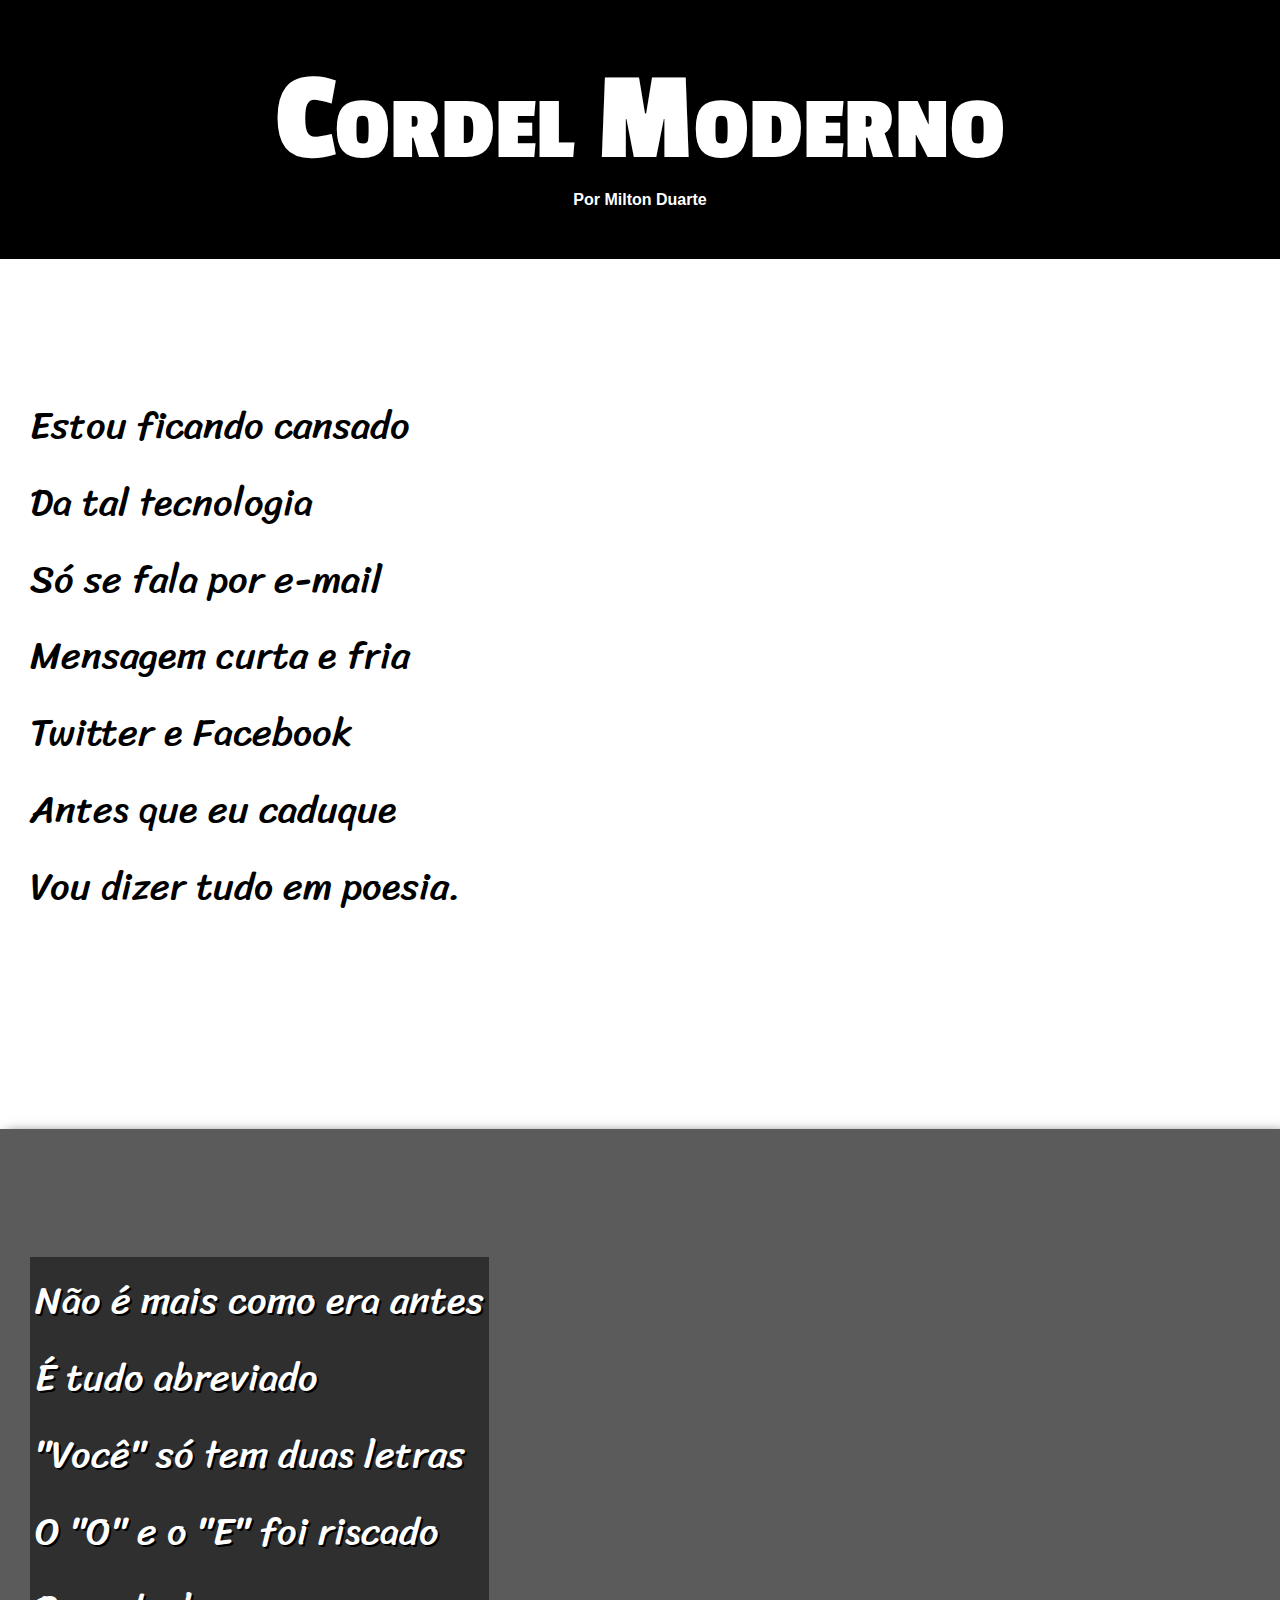
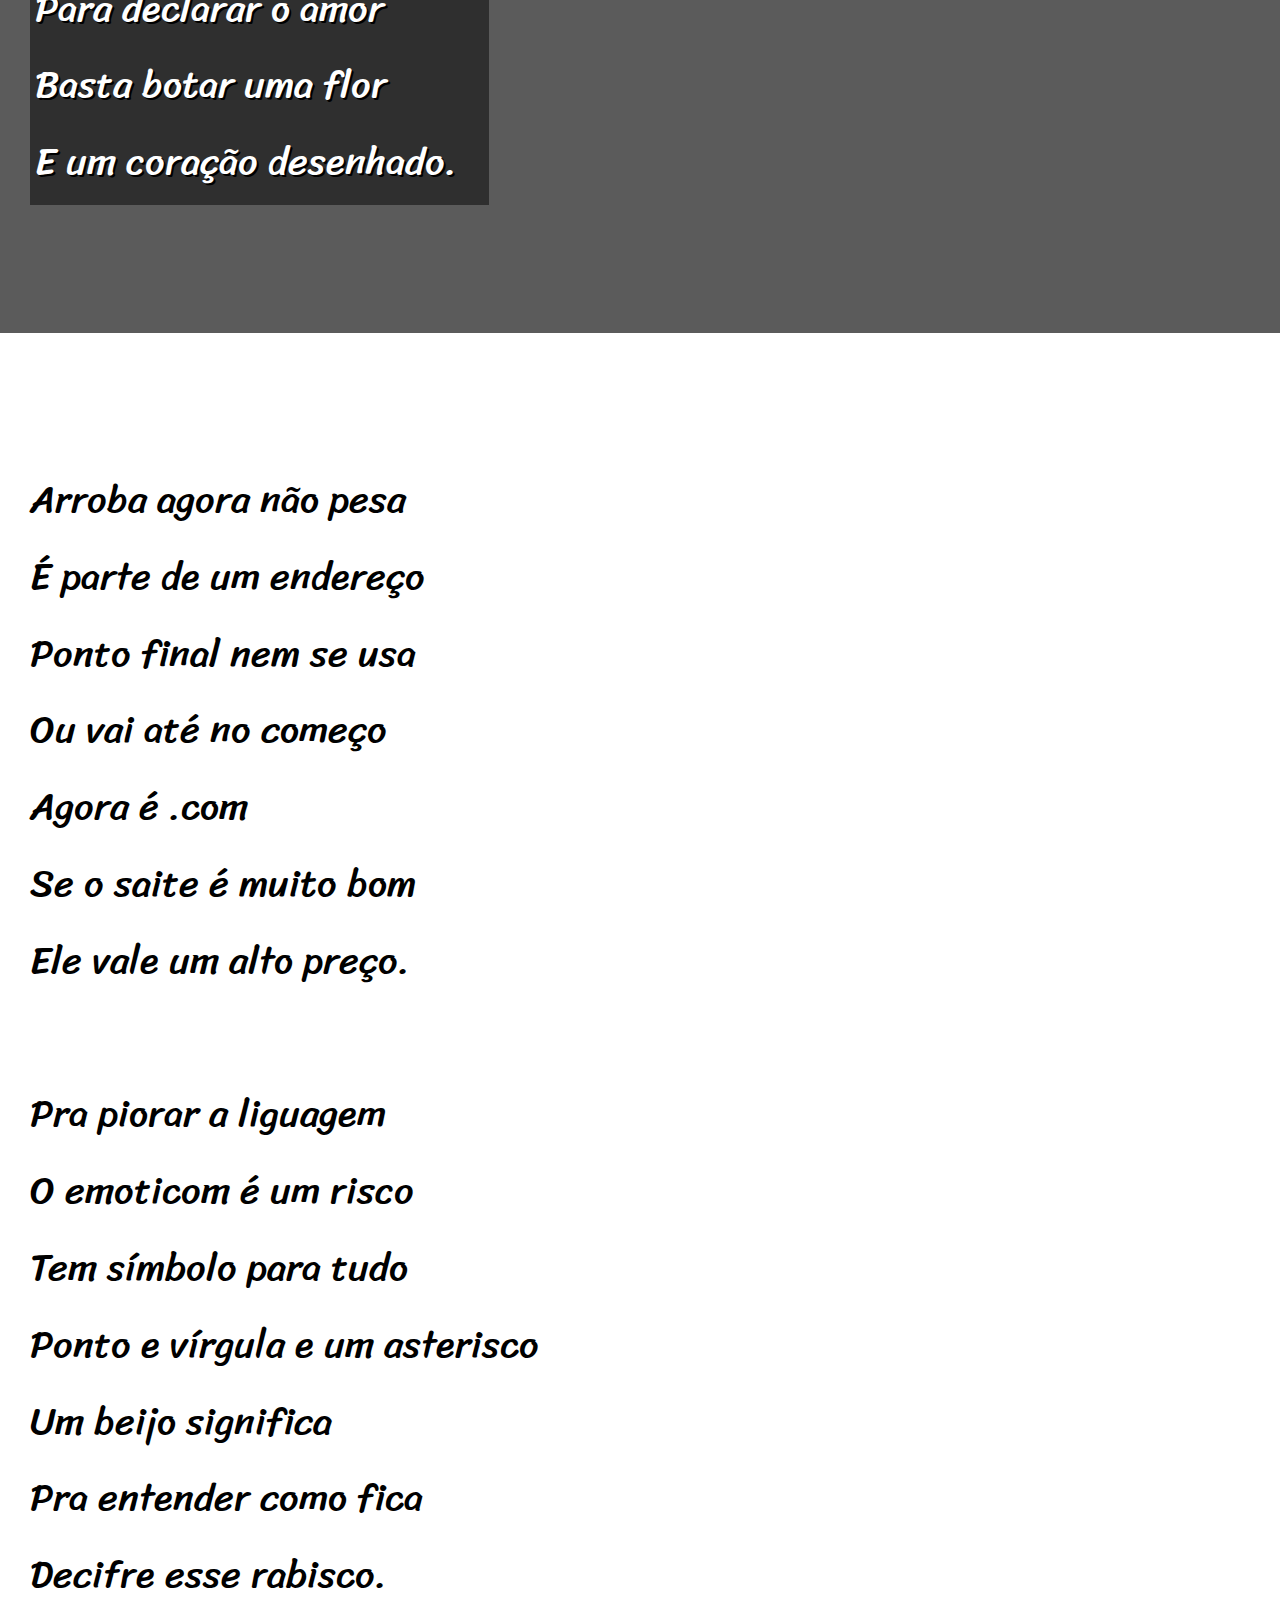
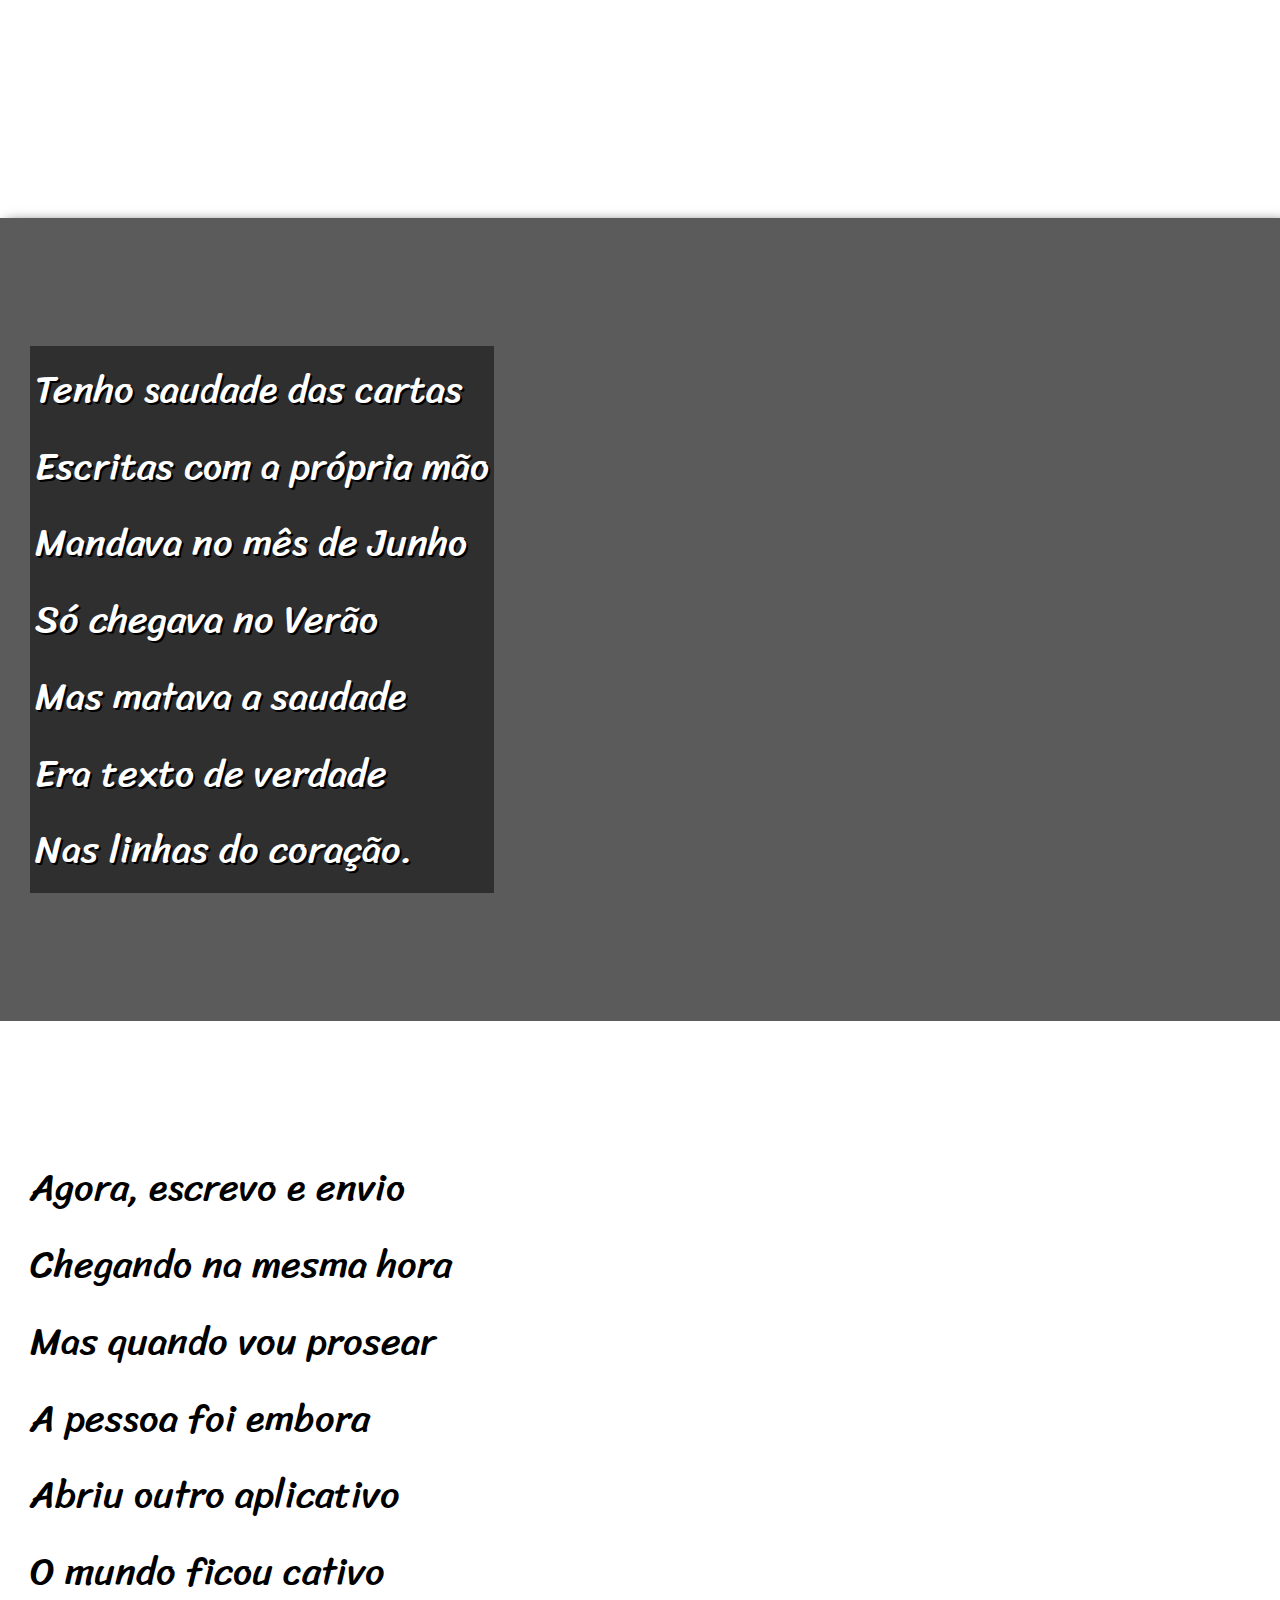
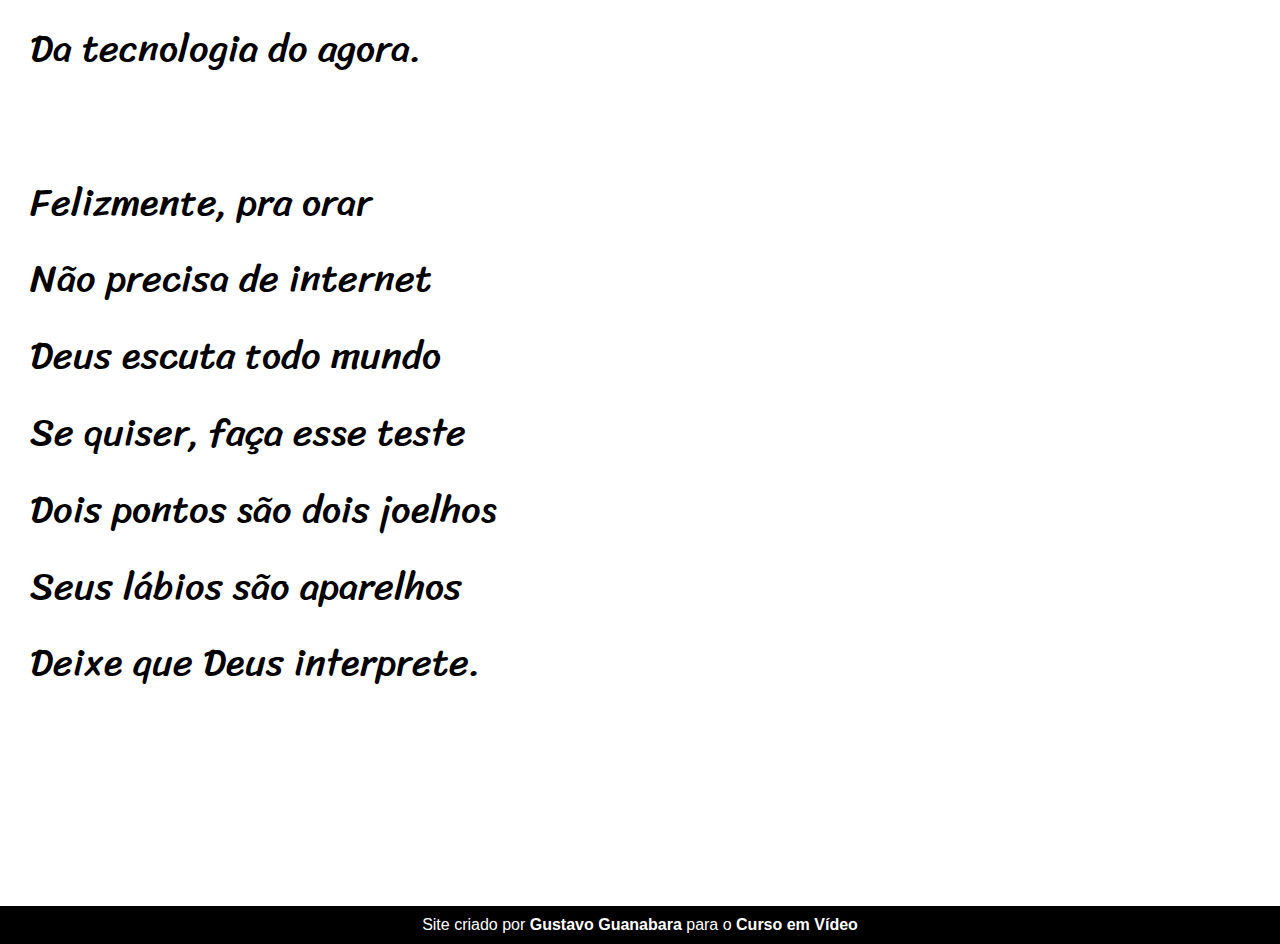
<file: modulo-3/desafios/desafio012/index.html>
<!DOCTYPE html>
<html lang="en">
<head>
    <meta charset="UTF-8">
    <meta http-equiv="X-UA-Compatible" content="IE=edge">
    <meta name="viewport" content="width=device-width, initial-scale=1.0">
    <link rel="shortcut icon" href="SL.ico" type="image/x-icon">
    <link rel="stylesheet" href="estilo/style.css">
    <title>Cordel Moderno</title>
</head>
<body>
    <header>
        <h1>Cordel Moderno</h1>
        
            <p>
                <a href="https://www.recantodasletras.com.br/poesias/3186743" target="_blank" rel="external">Por Milton Duarte</a>
            </p>
        
    </header>

        <section class="normal">
            <p>
                Estou ficando cansado <br>
                Da tal tecnologia <br>
                Só se fala por e-mail <br>
                Mensagem curta e fria <br>
                Twitter e Facebook <br>
                Antes que eu caduque <br>
                Vou dizer tudo em poesia.
            </p>
        </section>

        

        <section class="image" id="image01">
            <p>
                Não é mais como era antes <br>
                É tudo abreviado <br>
                "Você" só tem duas letras <br>
                O "O" e o "E" foi riscado <br>
                Para declarar o amor <br>
                Basta botar uma flor <br>
                E um coração desenhado.
            </p>
        </section>

   

        <section class="normal">
            <p>
                Arroba agora não pesa <br>
                É parte de um endereço <br>
                Ponto final nem se usa <br>
                Ou vai até no começo <br>
                Agora é .com <br>
                Se o saite é muito bom <br>
                Ele vale um alto preço. <br>
            </p>
                <p>
                Pra piorar a liguagem <br>
                O emoticom é um risco <br>
                Tem símbolo para tudo <br>
                Ponto e vírgula e um asterisco <br>
                Um beijo significa <br>
                Pra entender como fica <br>
                Decifre esse rabisco.
            </p>
        </section>

        

        <section class="image" id="image02">
            <p>
                Tenho saudade das cartas <br>
                Escritas com a própria mão <br>
                Mandava no mês de Junho <br>
                Só chegava no Verão <br>
                Mas matava a saudade <br>
                Era texto de verdade <br>
                Nas linhas do coração.
            </p>
        </section>

        

        <section class="normal">
            <p>
                Agora, escrevo e envio <br>
                Chegando na mesma hora <br>
                Mas quando vou prosear <br>
                A pessoa foi embora <br>
                Abriu outro aplicativo <br>
                O mundo ficou cativo <br>
                Da tecnologia do agora. <br>
            </p>
            <p>
                Felizmente, pra orar <br>
                Não precisa de internet <br>
                Deus escuta todo mundo <br>
                Se quiser, faça esse teste <br>
                Dois pontos são dois joelhos <br>
                Seus lábios são aparelhos <br>
                Deixe que Deus interprete.
            </p>
        </section>
        <footer>
            <p>Site criado por <a href="https://gustavoguanabara.github.io" target="_blank" rel="external">Gustavo Guanabara</a> para o <a href="https://www.cursoemvideo.com" target="_blank" rel="external">Curso em Vídeo</a></p>
        </footer>
    
</body>
</html>
</file>
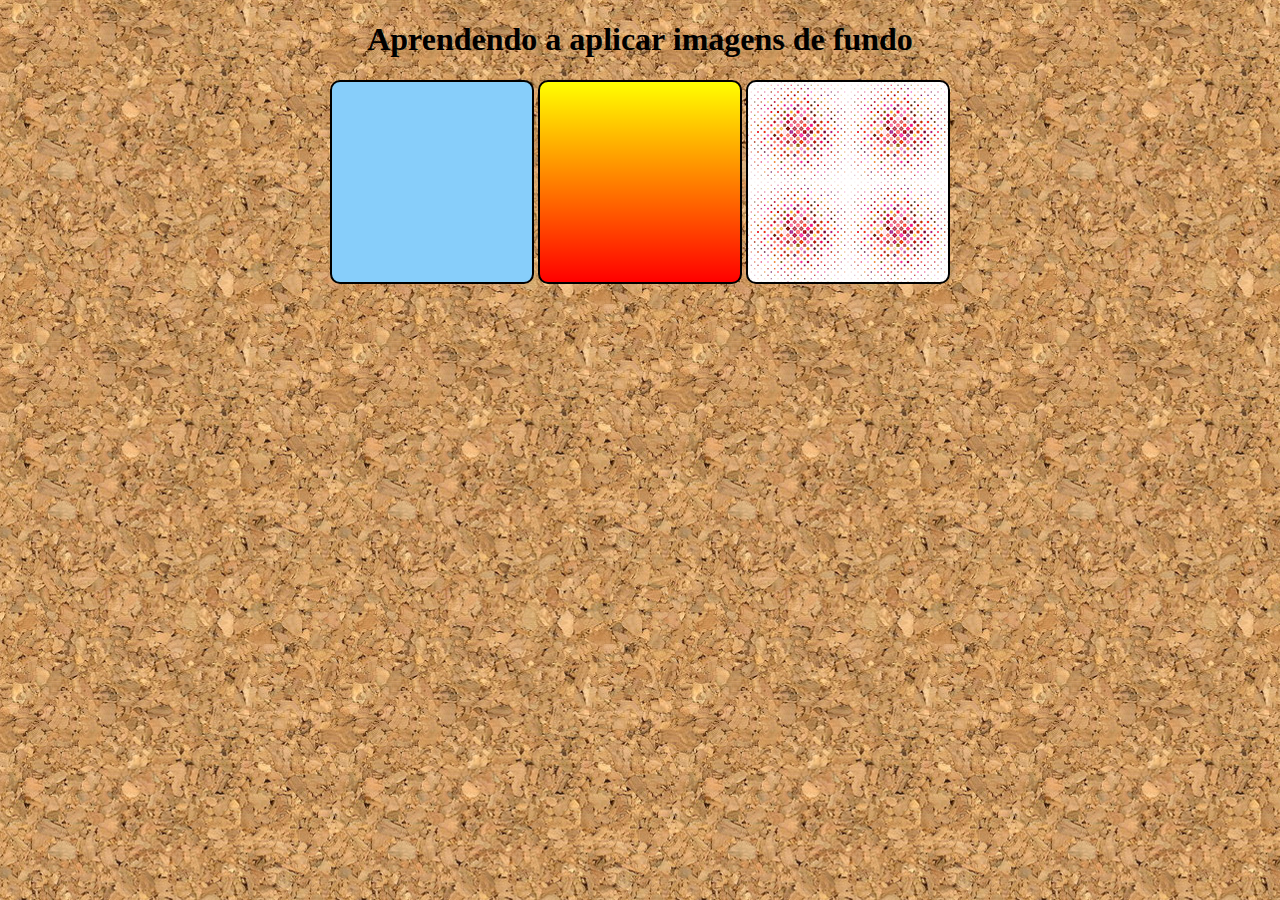
<file: modulo-3/exercicios/ex022/fundo001.html>
<!DOCTYPE html>
<html lang="pt-br">
<head>
    <meta charset="UTF-8">
    <meta http-equiv="X-UA-Compatible" content="IE=edge">
    <meta name="viewport" content="width=device-width, initial-scale=1.0">
    <link rel="shortcut icon" href="SL.ico" type="image/x-icon">
    <style>
       div{background-color: gray;width: 200px;height: 200px;display: inline-block;border-radius: 10px; border: 2px solid black;}
        body
        {background-image:url('img/wallpaper001.jpg');text-align: center;}
        #q1{background-color: lightskyblue;}
        #q2{background-image: linear-gradient(to bottom, yellow, red);}
        #q3{background-image: url("img/pattern002.png");}
        

    </style>
    
    <title>Fundo 001</title>
</head>
<body>
    <h1>Aprendendo a aplicar imagens de fundo</h1>
    <div class="quadrado" id="q1"></div>
    <div class="quadrado" id="q2"></div>
    <div class="quadrado" id="q3"></div>
    
</body>
</html>
</file>
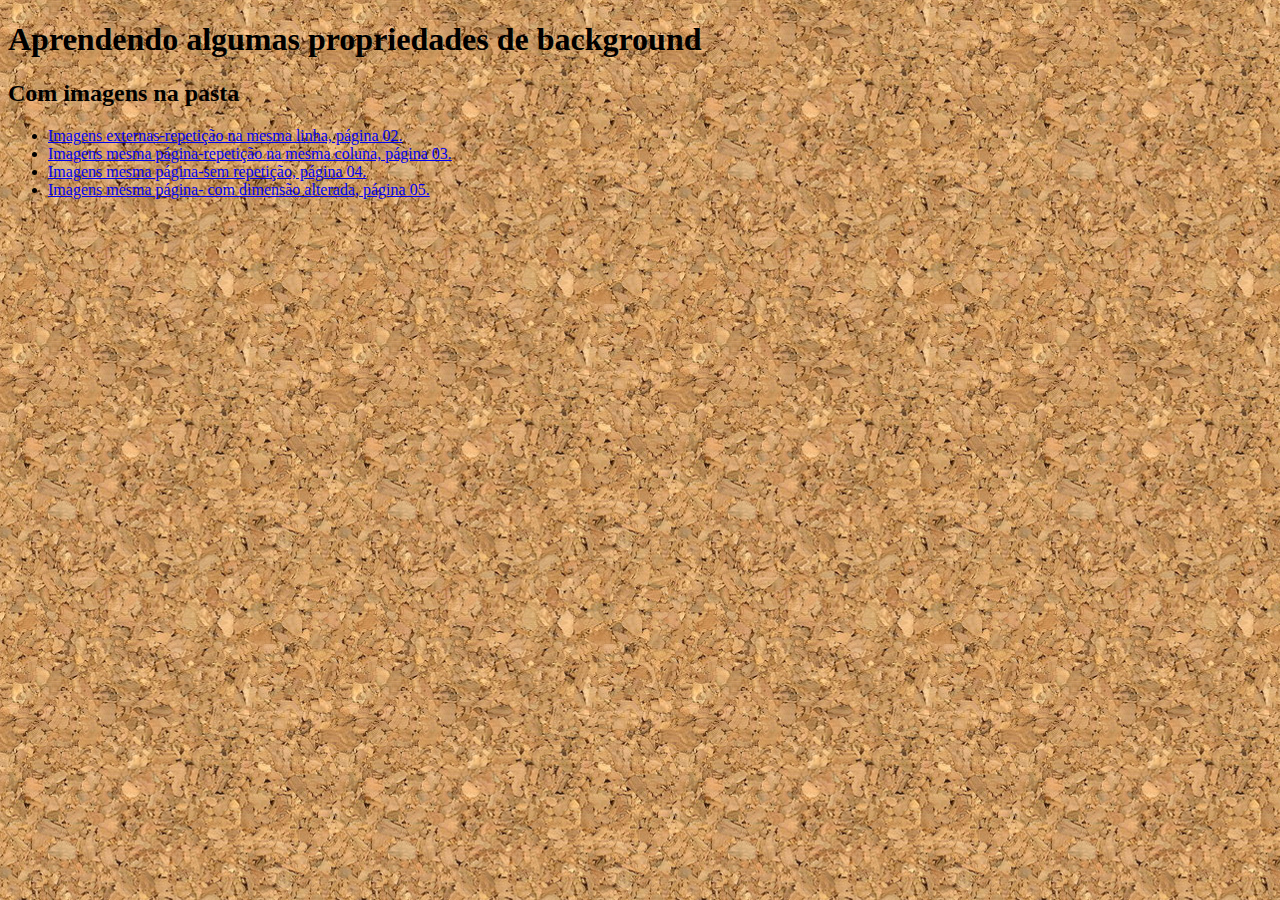
<file: modulo-3/exercicios/ex022/fundo002.html>
<!DOCTYPE html>
<html lang="en">
<head>
    <meta charset="UTF-8">
    <meta http-equiv="X-UA-Compatible" content="IE=edge">
    <meta name="viewport" content="width=device-width, initial-scale=1.0">
    <link rel="shortcut icon" href="SL.ico" type="image/x-icon">
    <style>
    body{background-image: url("img/wallpaper001.jpg");}

    </style>
    <title>Fundo 002</title>
</head>
<body>
    <h1>Aprendendo algumas propriedades de background</h1>
    <h2>Com imagens na pasta</h2>
    <footer>
        <ul>
            <li><a href="pag.02.html" target="_self" rel="next">Imagens externas-repetição na mesma linha, página 02.</a></li>
            <li><a href="pag.03.html" target="_self" rel="next">Imagens mesma página-repetição na mesma coluna, página 03.</a></li>
            <li><a href="pag.04.html" target="_self" rel="next">Imagens mesma página-sem repetição, página 04.</a></li>
            <li><a href="pag.05.html" target="_self" rel="next">Imagens mesma página- com dimensão alterada, página 05.</a></li>
        </ul>
    </footer>
</body>
</html>
</file>
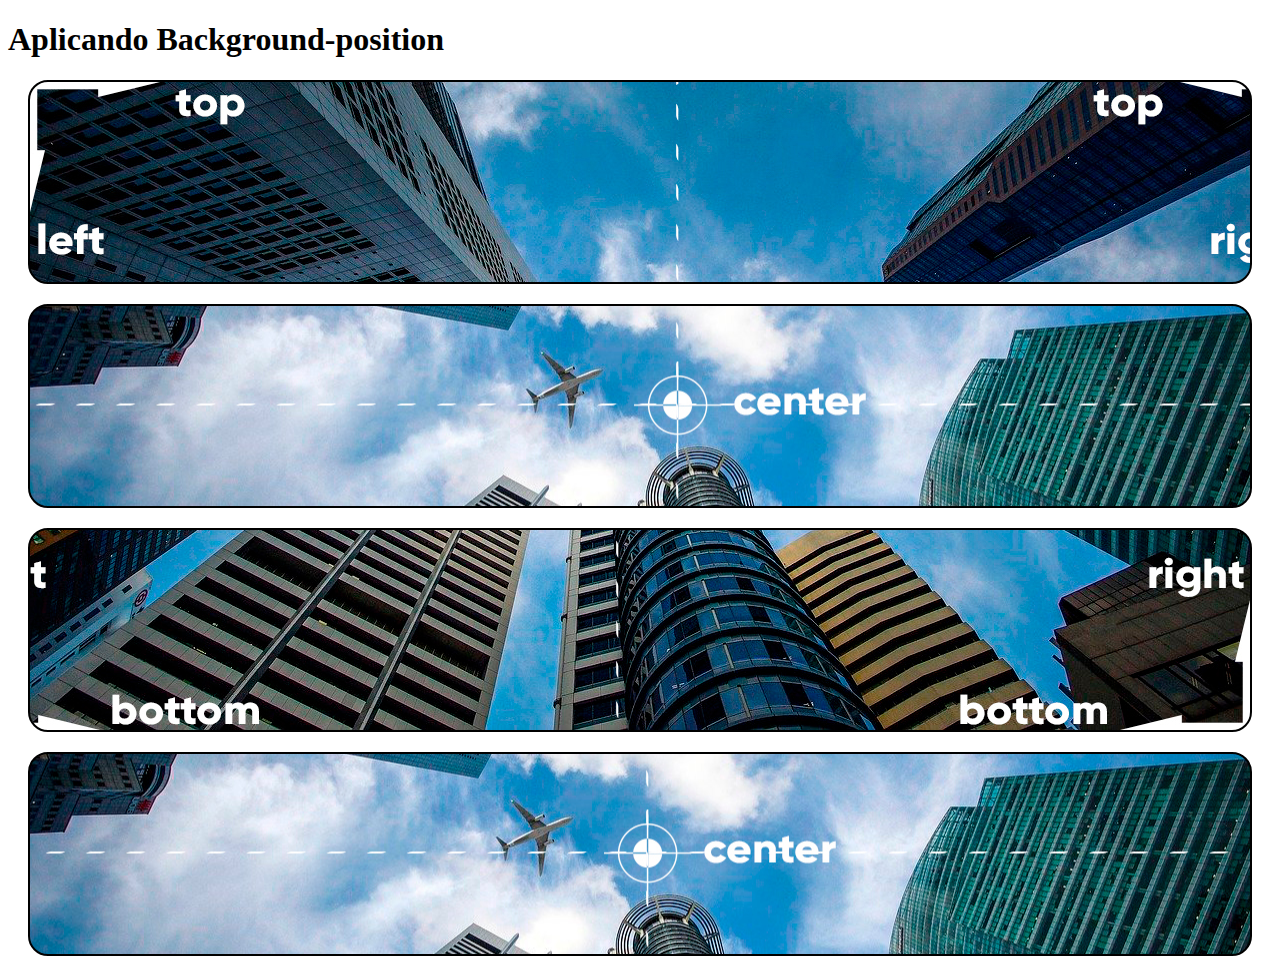
<file: modulo-3/exercicios/ex022/fundo003.html>
<!DOCTYPE html>
<html lang="pt-br">
<head>
    <meta charset="UTF-8">
    <meta http-equiv="X-UA-Compatible" content="IE=edge">
    <meta name="viewport" content="width=device-width, initial-scale=1.0">
    <link rel="shortcut icon" href="SL.ico" type="image/x-icon">
    <style>
        .bloco{
            background-image: url('img/wallpaper003.jpg');
            height: 200px;
            border: 2px solid black;
            margin: 20px;
            border-radius: 20px;
        }
        #q1{background-position: left top;}
        #q2{background-position:left center;}
        #q3{background-position:right bottom;}
        #q4{background-position:center center;}
    </style>

    <title>Background-position-posição dos fundos</title>
</head>
<body>
    <h1>Aplicando Background-position</h1>
    <div class="bloco" id="q1"></div>
    <div class="bloco" id="q2"></div>
    <div class="bloco" id="q3"></div>
    <div class="bloco" id="q4"></div>
</body>
</html>
</file>
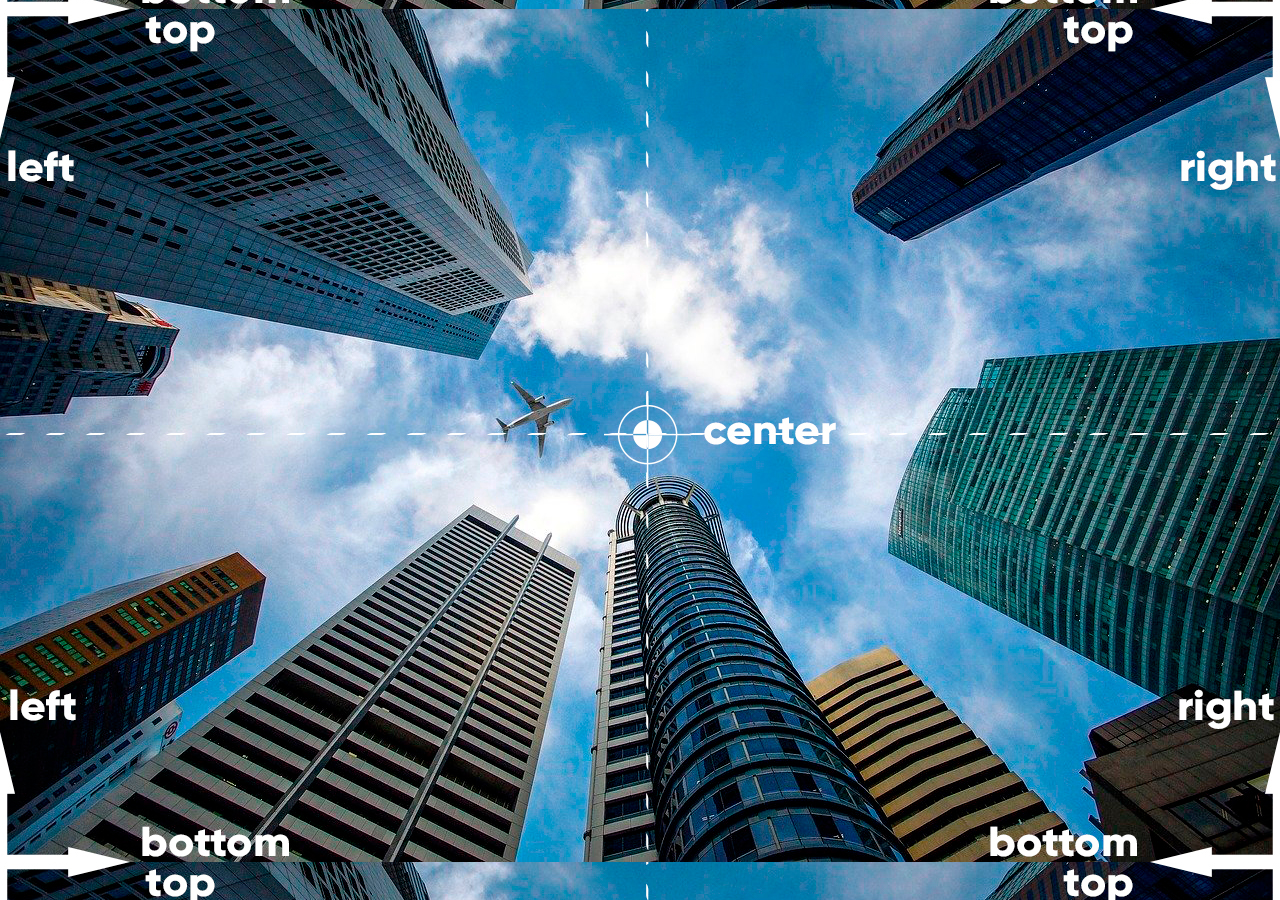
<file: modulo-3/exercicios/ex022/fundo005.html>
<!DOCTYPE html>
<html lang="pt-br">
<head>
    <meta charset="UTF-8">
    <meta http-equiv="X-UA-Compatible" content="IE=edge">
    <meta name="viewport" content="width=device-width, initial-scale=1.0">
    <link rel="shortcut icon" href="SL.ico" type="image/x-icon">
    <style>
        body{
            height: 95vh;
            background-image: url('img/wallpaper003.jpg');
            background-position: center center;}
    </style>
    <title>Posicionamento</title>
</head>
<body>
    
</body>
</html>
</file>
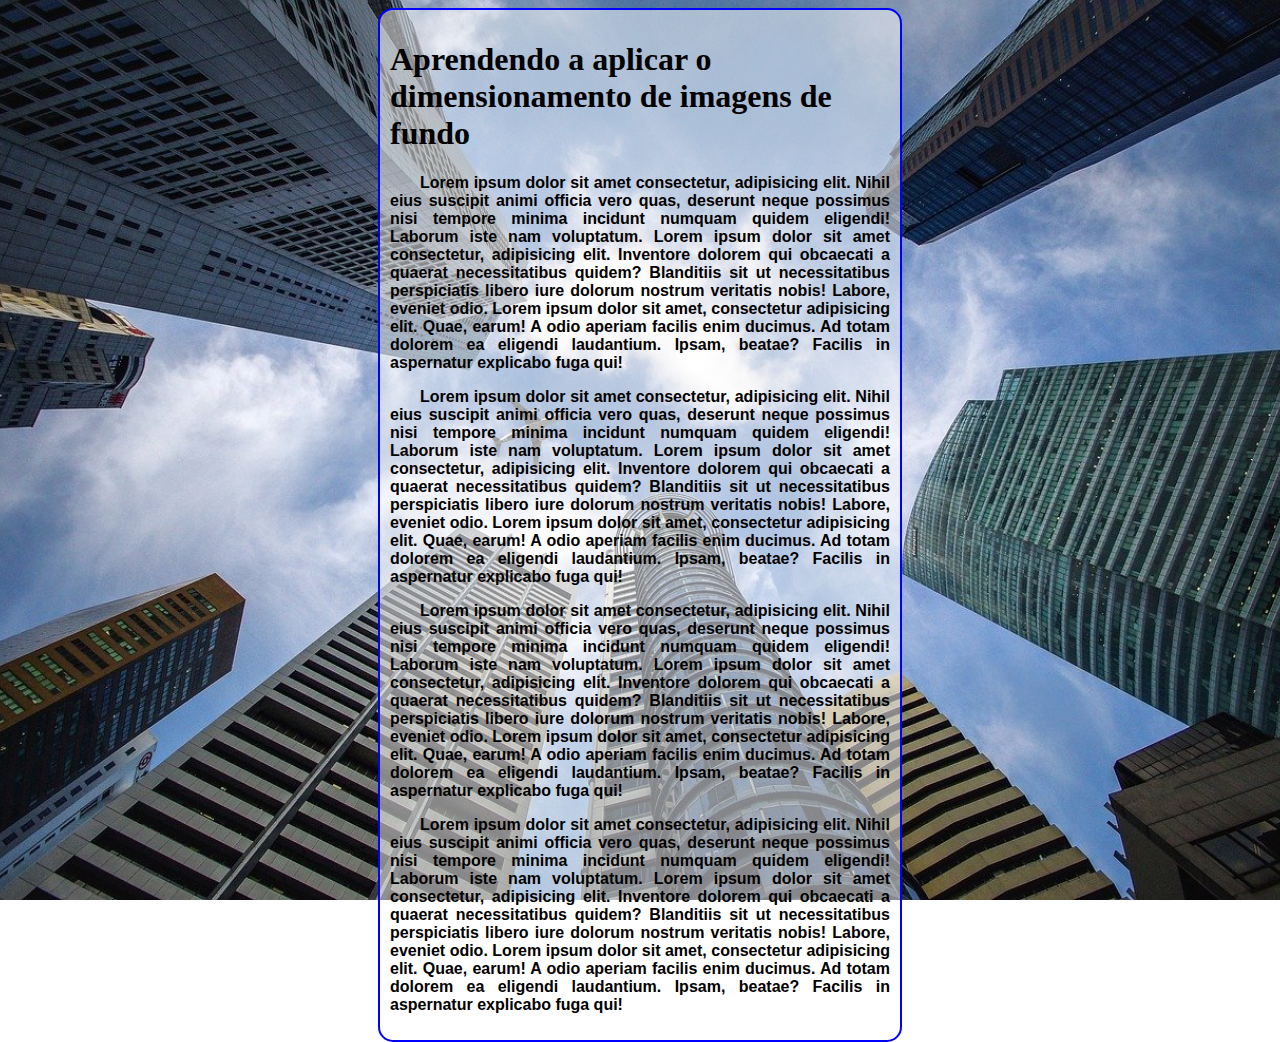
<file: modulo-3/exercicios/ex022/fundo006.html>
<!DOCTYPE html>
<html lang="pt-br">
<head>
    <meta charset="UTF-8">
    <meta http-equiv="X-UA-Compatible" content="IE=edge">
    <meta name="viewport" content="width=device-width, initial-scale=1.0">
    <link rel="shortcut icon" href="SL.ico" type="image/x-icon">
    <style>
        body
        {
            height: 100vh;
            background: #ffffff83 url('img/wallpaper002.jpg') center center no-repeat fixed;
            background-size:cover;
            /*
            background-color: black;
            background-image: url('img/wallpaper002.jpg');
            background-position: center center;
            background-repeat: no-repeat;
            background-size:cover;
            background-attachment: fixed ;*/
        }
        /*background com shorthand
        Podemos usá-la nesta ordem sem o cover: color>image>position>reapet>[size]attachement*/
        main
        {
           
            background-color: #ffffff83;
            max-width: 500px;
            min-width: 200px;
            border-radius: 15px;
            border: 2px solid blue;
            padding: 10px;
            margin: auto;
        }
        main p
        {
            font: normal bold 16px arial;
            text-align: justify;
            text-indent: 30px;
        }
        
    </style>
    <title>Dimensionando imagens de fundo</title>
</head>
<body>
    <main>
        <h1>Aprendendo a aplicar o dimensionamento de imagens de fundo</h1>
        <p>Lorem ipsum dolor sit amet consectetur, adipisicing elit. Nihil eius suscipit animi officia vero quas, deserunt neque possimus nisi tempore minima incidunt numquam quidem eligendi! Laborum iste nam voluptatum. Lorem ipsum dolor sit amet consectetur, adipisicing elit. Inventore dolorem qui obcaecati a quaerat necessitatibus quidem? Blanditiis sit ut necessitatibus perspiciatis libero iure dolorum nostrum veritatis nobis! Labore, eveniet odio. Lorem ipsum dolor sit amet, consectetur adipisicing elit. Quae, earum! A odio aperiam facilis enim ducimus. Ad totam dolorem ea eligendi laudantium. Ipsam, beatae? Facilis in aspernatur explicabo fuga qui!</p>
        <p>Lorem ipsum dolor sit amet consectetur, adipisicing elit. Nihil eius suscipit animi officia vero quas, deserunt neque possimus nisi tempore minima incidunt numquam quidem eligendi! Laborum iste nam voluptatum. Lorem ipsum dolor sit amet consectetur, adipisicing elit. Inventore dolorem qui obcaecati a quaerat necessitatibus quidem? Blanditiis sit ut necessitatibus perspiciatis libero iure dolorum nostrum veritatis nobis! Labore, eveniet odio. Lorem ipsum dolor sit amet, consectetur adipisicing elit. Quae, earum! A odio aperiam facilis enim ducimus. Ad totam dolorem ea eligendi laudantium. Ipsam, beatae? Facilis in aspernatur explicabo fuga qui!</p>
        <p>Lorem ipsum dolor sit amet consectetur, adipisicing elit. Nihil eius suscipit animi officia vero quas, deserunt neque possimus nisi tempore minima incidunt numquam quidem eligendi! Laborum iste nam voluptatum. Lorem ipsum dolor sit amet consectetur, adipisicing elit. Inventore dolorem qui obcaecati a quaerat necessitatibus quidem? Blanditiis sit ut necessitatibus perspiciatis libero iure dolorum nostrum veritatis nobis! Labore, eveniet odio. Lorem ipsum dolor sit amet, consectetur adipisicing elit. Quae, earum! A odio aperiam facilis enim ducimus. Ad totam dolorem ea eligendi laudantium. Ipsam, beatae? Facilis in aspernatur explicabo fuga qui!</p>
        <p>Lorem ipsum dolor sit amet consectetur, adipisicing elit. Nihil eius suscipit animi officia vero quas, deserunt neque possimus nisi tempore minima incidunt numquam quidem eligendi! Laborum iste nam voluptatum. Lorem ipsum dolor sit amet consectetur, adipisicing elit. Inventore dolorem qui obcaecati a quaerat necessitatibus quidem? Blanditiis sit ut necessitatibus perspiciatis libero iure dolorum nostrum veritatis nobis! Labore, eveniet odio. Lorem ipsum dolor sit amet, consectetur adipisicing elit. Quae, earum! A odio aperiam facilis enim ducimus. Ad totam dolorem ea eligendi laudantium. Ipsam, beatae? Facilis in aspernatur explicabo fuga qui!</p>
        
    </main>
</body>
</html>
</file>
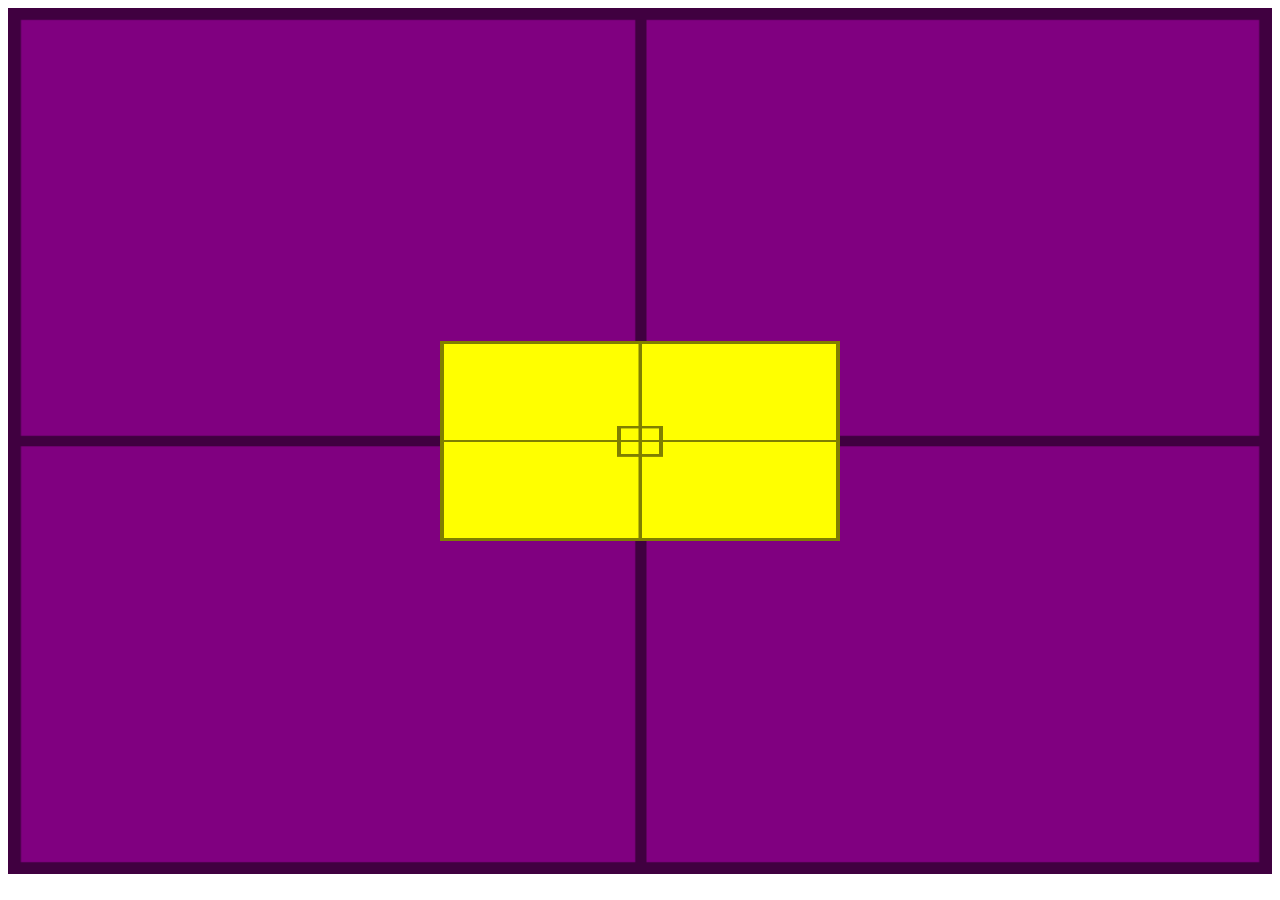
<file: modulo-3/exercicios/ex022/fundo007.html>
<!DOCTYPE html>
<html lang="pt-br">
<head>
    <meta charset="UTF-8">
    <meta http-equiv="X-UA-Compatible" content="IE=edge">
    <meta name="viewport" content="width=device-width, initial-scale=1.0">
    <link rel="shortcut icon" href="SL.ico" type="image/x-icon">
    <style>
        #container{
            position: relative;
            background-image: url('img/target001.png');
            background-size: 100% 100%;
            background-color: purple;
            height: 94vh;
            padding: 10px;
        }
        #conteudo{
            position: absolute;
            background-image: url('img/target001.png');
            background-size: 100% 100%;
            background-color: yellow;
            width: 400px;
            height: 200px;
            left:50%;
            top:50%;
            transform: translate(-50%,-50%);

        }

    </style>
    <title>Alinhamento vertical</title>
</head>
<body>
    <section id="container">
        
        <article id="conteudo">

        </article>
    </section>

    
</body>
</html>
</file>
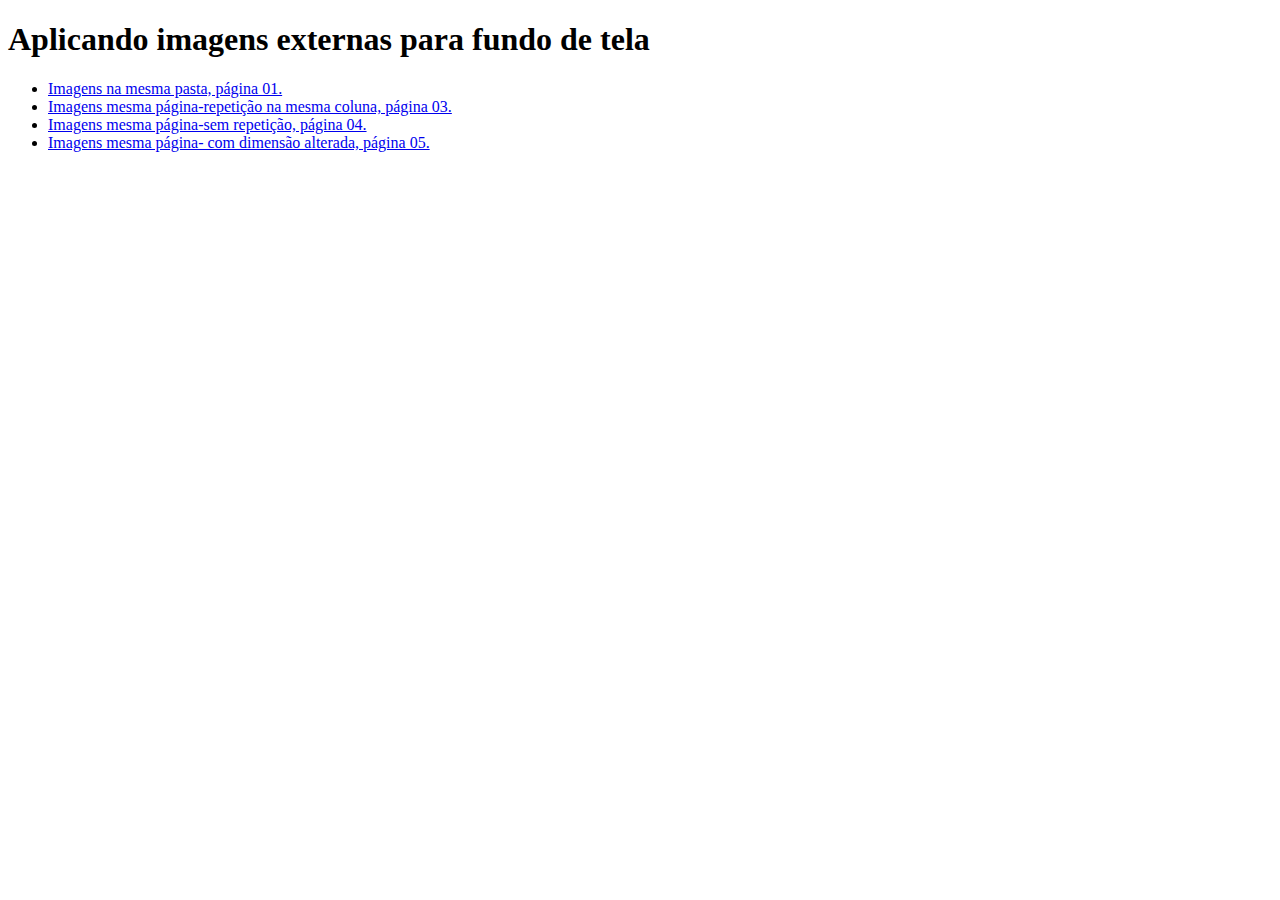
<file: modulo-3/exercicios/ex022/pag.02.html>
<!DOCTYPE html>
<html lang="pt-br">
<head>
    <meta charset="UTF-8">
    <meta http-equiv="X-UA-Compatible" content="IE=edge">
    <meta name="viewport" content="width=device-width, initial-scale=1.0">
    <link rel="shortcut icon" href="SL.ico" type="image/x-icon">
    <style>
        body{background-image:url('https://gustavoguanabara.github.io/html-css/imagens/mascote.png');
    }
    body{background-repeat: repeat-x;
    background-size: 200px;
    }
    </style>
    <title>Imagens externas para fundo de tela</title>
</head>
<body>
    <h1>Aplicando imagens externas para fundo de tela</h1>   
    <footer>
        <ul>
            <li><a href="pag01.html" target="_self" rel="prev"> Imagens na mesma pasta, página 01.</a></li>
            <li><a href="pag.03.html" target="_self" rel="next">Imagens mesma página-repetição na mesma coluna, página 03.</a></li>
            <li><a href="pag.04.html" target="_self" rel="next">Imagens mesma página-sem repetição, página 04.</a></li>
            <li><a href="pag.05.html" target="_self" rel="next">Imagens mesma página- com dimensão alterada, página 05.</a></li>
            
        </ul>
    </footer>
</body>

</html>
</file>
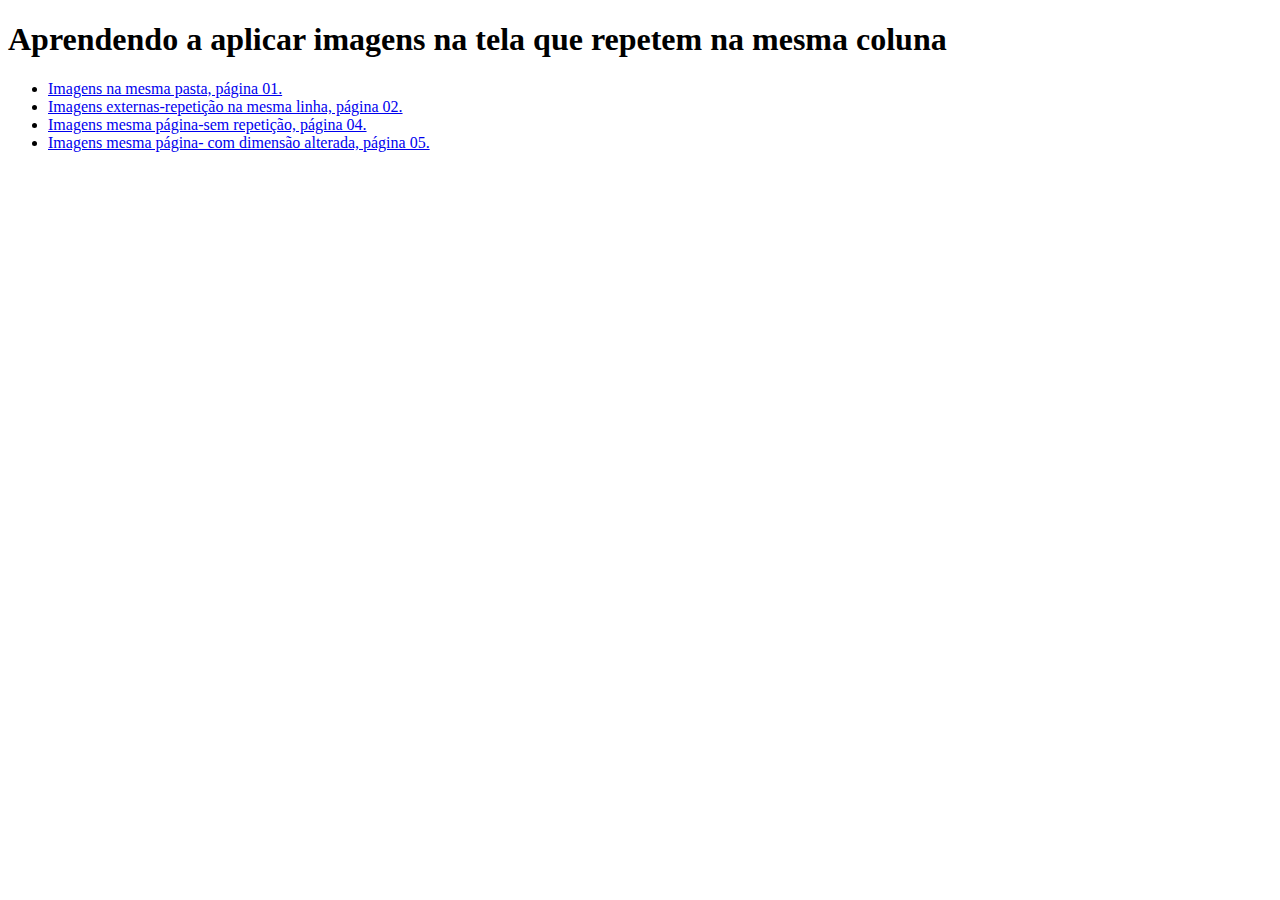
<file: modulo-3/exercicios/ex022/pag.03.html>
<!DOCTYPE html>
<html lang="pt-br">
<head>
    <meta charset="UTF-8">
    <meta http-equiv="X-UA-Compatible" content="IE=edge">
    <meta name="viewport" content="width=device-width, initial-scale=1.0">
    <link rel="shortcut icon" href="SL.ico" type="image/x-icon">
    <style>
        body{background-image:url('https://gustavoguanabara.github.io/html-css/imagens/mascote.png');
    }
    body{background-repeat: repeat-y;
    background-size: 200px;
    }
    </style>
    <title>Imagens que repetem na mesma coluna</title>
</head>
<body>
    <h1>Aprendendo a aplicar imagens na tela que repetem na mesma coluna</h1>
    <footer>
        <ul>
            <li><a href="pag01.html" target="_self" rel="prev"> Imagens na mesma pasta, página 01.</a></li>
            <li><a href="pag.02.html" target="_self" rel="prev">Imagens externas-repetição na mesma linha, página 02.</a></li>
            <li><a href="pag.04.html" target="_self" rel="next">Imagens mesma página-sem repetição, página 04.</a></li>
            <li><a href="pag.05.html" target="_self" rel="next">Imagens mesma página- com dimensão alterada, página 05.</a></li>

            
        </ul>
    </footer>
</body>
</html>
</file>
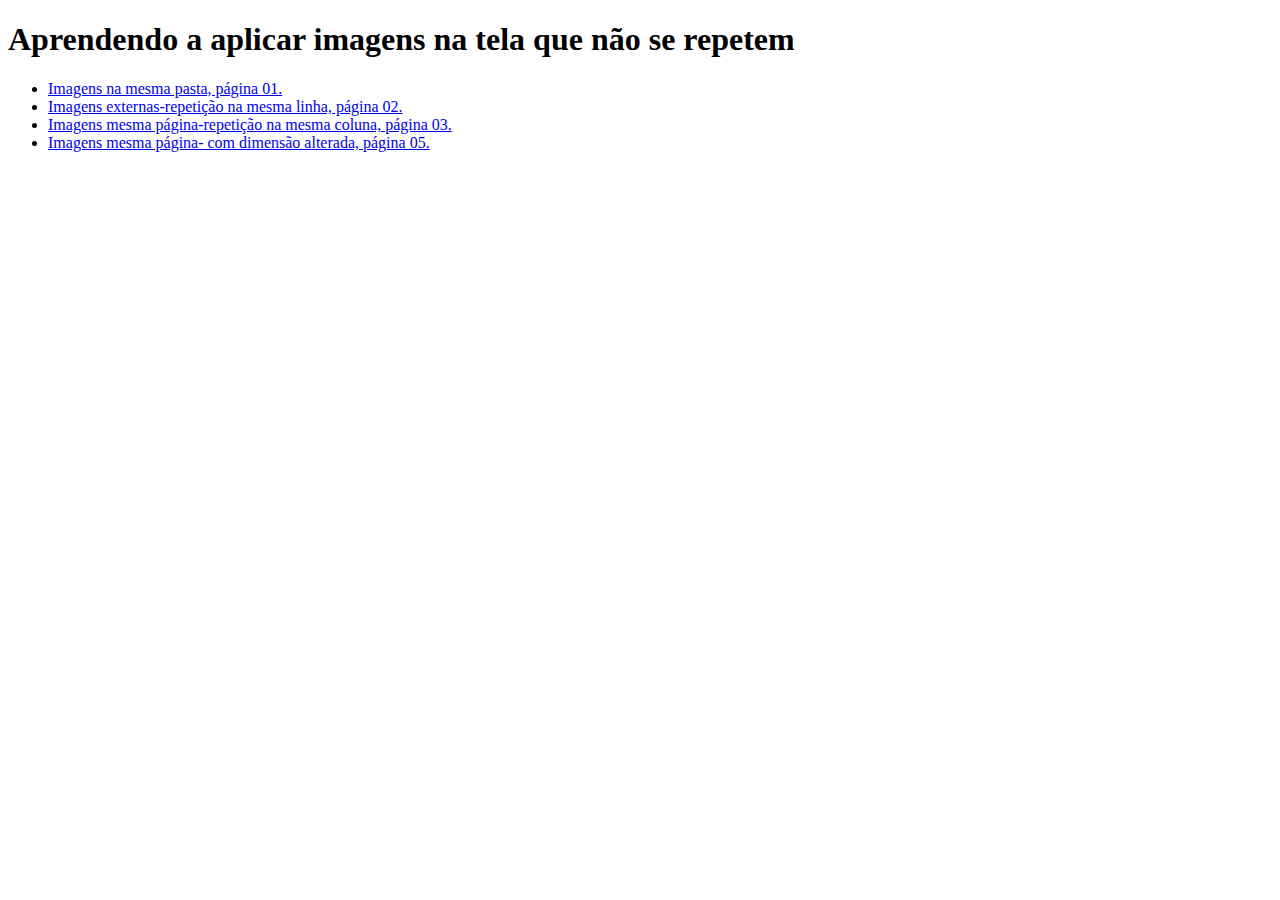
<file: modulo-3/exercicios/ex022/pag.04.html>
<!DOCTYPE html>
<html lang="pt-br">
<head>
    <meta charset="UTF-8">
    <meta http-equiv="X-UA-Compatible" content="IE=edge">
    <meta name="viewport" content="width=device-width, initial-scale=1.0">
    <link rel="shortcut icon" href="SL.ico" type="image/x-icon">
    <style>
        body{background-image:url('https://gustavoguanabara.github.io/html-css/imagens/mascote.png');
    }
    body{background-repeat: no-repeat;
    background-size: 200px;
    }
    </style>
    <title>Imagens sem repetição</title>
</head>
<body>
    <h1>Aprendendo a aplicar imagens na tela que não se repetem</h1>
    <footer>
        <ul>
            <li><a href="pag01.html" target="_self" rel="prev"> Imagens na mesma pasta, página 01.</a></li>
            <li><a href="pag.02.html" target="_self" rel="prev">Imagens externas-repetição na mesma linha, página 02.</a></li>
            <li><a href="pag.03.html" target="_self" rel="prev">Imagens mesma página-repetição na mesma coluna, página 03.</a></li>
            <li><a href="pag.05.html" target="_self" rel="next">Imagens mesma página- com dimensão alterada, página 05.</a></li>
        </ul>
    </footer>
</body>
</html>
</file>
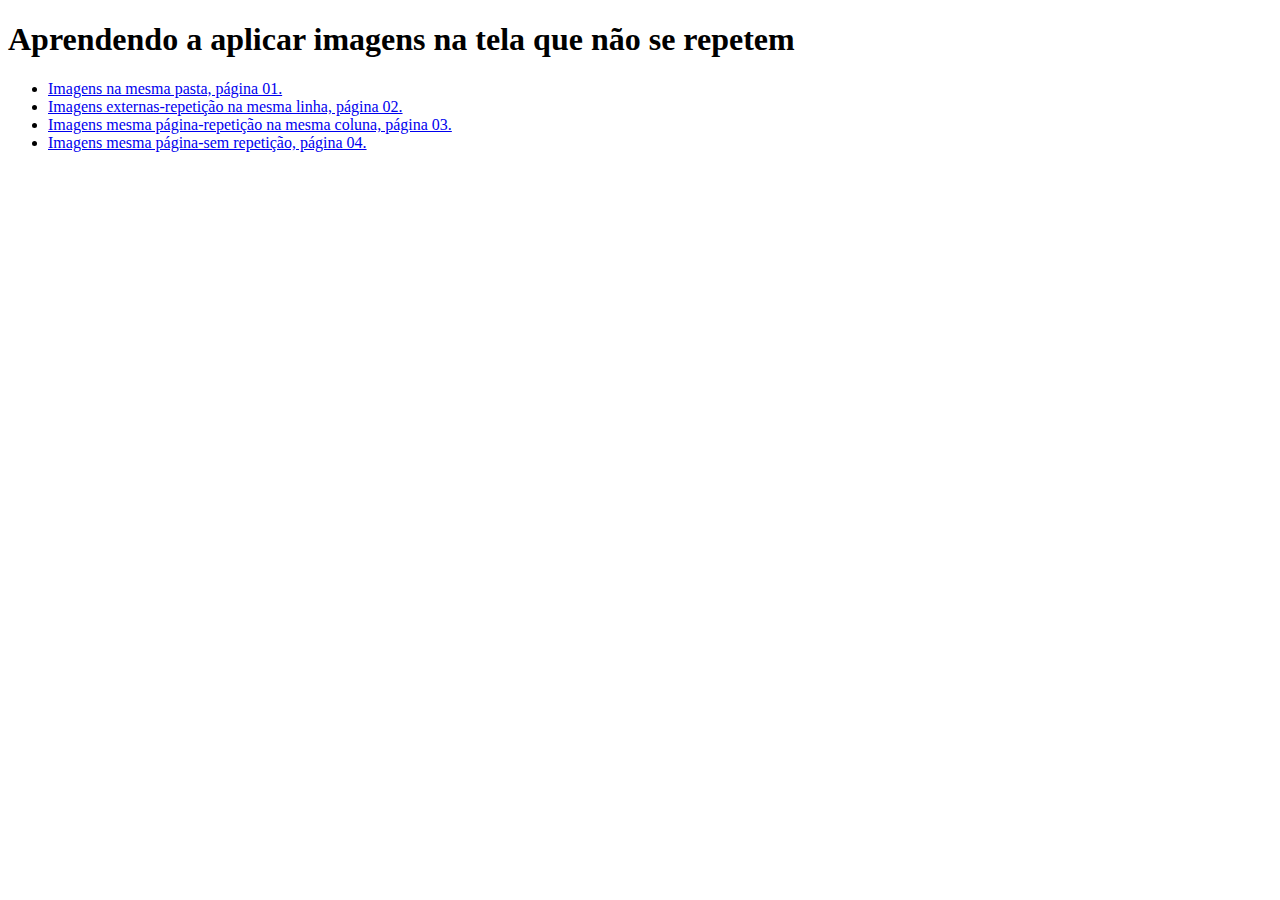
<file: modulo-3/exercicios/ex022/pag.05.html>
<!DOCTYPE html>
<html lang="pt-br">
<head>
    <meta charset="UTF-8">
    <meta http-equiv="X-UA-Compatible" content="IE=edge">
    <meta name="viewport" content="width=device-width, initial-scale=1.0">
    <link rel="shortcut icon" href="SL.ico" type="image/x-icon">
    <style>
        body{background-image:url('https://gustavoguanabara.github.io/html-css/imagens/mascote.png');
    }
    body{
        background-repeat: no-repeat;
        background-size: 400px;
        
    }
    </style>
    <title>Imagens sem repetição</title>
</head>
<body>
    <h1>Aprendendo a aplicar imagens na tela que não se repetem</h1>
    <footer>
        <ul>
            <li><a href="pag01.html" target="_self" rel="prev"> Imagens na mesma pasta, página 01.</a></li>
            <li><a href="pag.02.html" target="_self" rel="prev">Imagens externas-repetição na mesma linha, página 02.</a></li>
            <li><a href="pag.03.html" target="_self" rel="prev">Imagens mesma página-repetição na mesma coluna, página 03.</a></li>
            <li><a href="pag.04.html" target="_self" rel="prev">Imagens mesma página-sem repetição, página 04.</a></li>
        </ul>
    </footer>
</body>
</html>
</file>
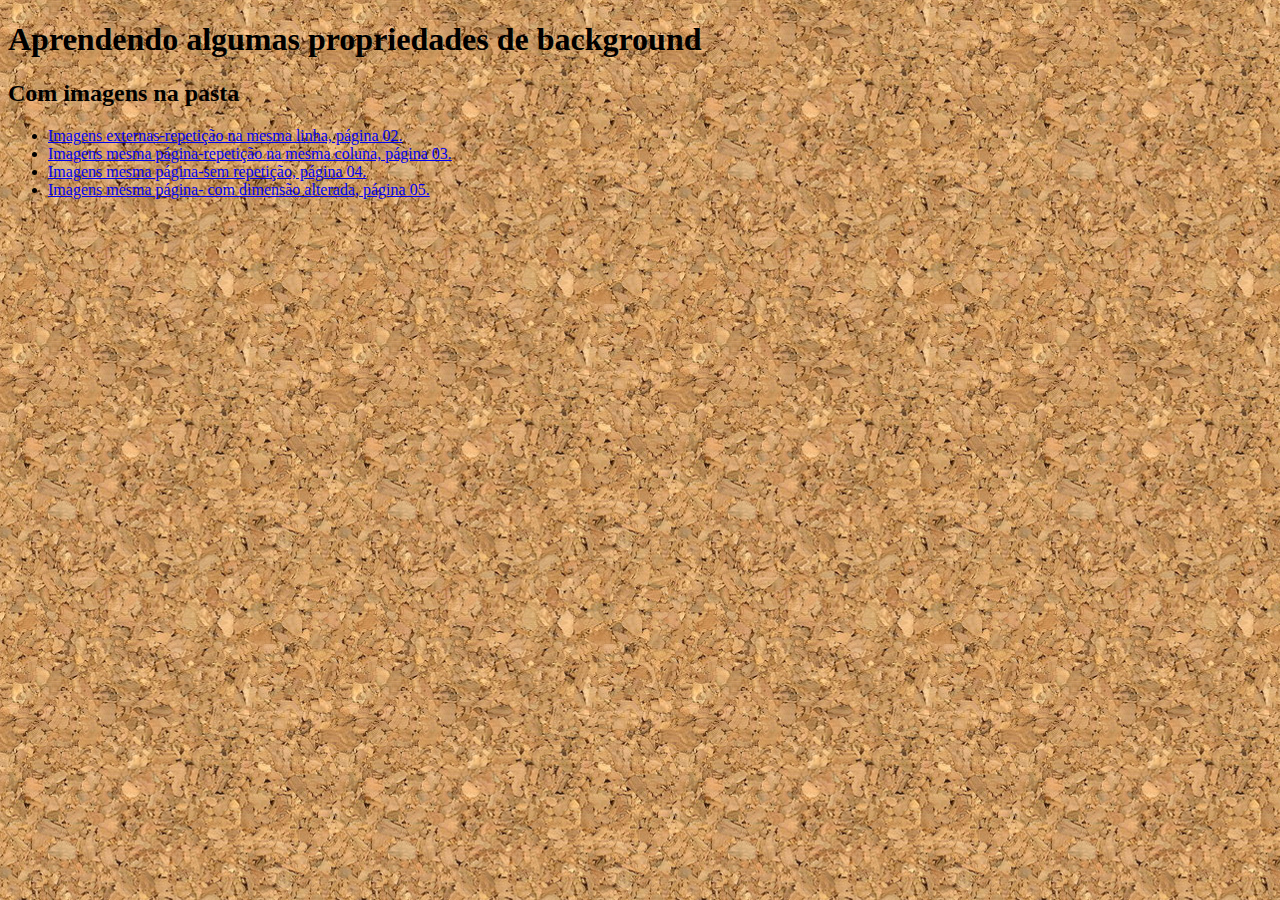
<file: modulo-3/exercicios/ex022/fundo002/fundo002.html>
<!DOCTYPE html>
<html lang="en">
<head>
    <meta charset="UTF-8">
    <meta http-equiv="X-UA-Compatible" content="IE=edge">
    <meta name="viewport" content="width=device-width, initial-scale=1.0">
    <link rel="shortcut icon" href="SL.ico" type="image/x-icon">
    <style>
    body{background-image: url("../img/wallpaper001.jpg");}

    </style>
    <title>Fundo 002</title>
</head>
<body>
    <h1>Aprendendo algumas propriedades de background</h1>
    <h2>Com imagens na pasta</h2>
    <footer>
        <ul>
            <li><a href="pag.02.html" target="_self" rel="next">Imagens externas-repetição na mesma linha, página 02.</a></li>
            <li><a href="pag.03.html" target="_self" rel="next">Imagens mesma página-repetição na mesma coluna, página 03.</a></li>
            <li><a href="pag.04.html" target="_self" rel="next">Imagens mesma página-sem repetição, página 04.</a></li>
            <li><a href="pag.05.html" target="_self" rel="next">Imagens mesma página- com dimensão alterada, página 05.</a></li>
        </ul>
    </footer>
</body>
</html>
</file>
<file: modulo-3/desafios/desafio012/estilo/style.css>
@charset "UTF-8";
@import url('https://fonts.googleapis.com/css2?family=Passion+One&display=swap');
@import url('https://fonts.googleapis.com/css2?family=Sriracha&display=swap');

:root{
    --fonte1: Verdana, Geneva, Tahoma, sans-serif;
    --fonte2: 'Passion One', cursive;
    --fonte3:'Sriracha', cursive;
}
*{ 
    margin: 0px;
    padding: 0px;
    font-size: 1em;
}
html, body
{
    font-family: var(--fonte1);
    min-height: 100vh;
    background-color: darkgray;
}
header
{
    background-color: black;
    color: #fff;
    text-align: center;
}
header h1
{
padding-top: 50px;
font-variant: small-caps;
font-family: var(--fonte2);
font-size: 10vw;
}
header p
{
    padding-bottom: 50px;
}
header a, footer a
{
    text-decoration: none;
    color: #fff;
    font-weight: bold;
}
header a:hover, footer a:hover
{
   text-decoration: underline; 

}
section
{
    padding-top: 10%;
    padding-bottom: 10%;
    line-height: 2em;
    padding-left: 30px;
    font-family: var(--fonte3);
    font-size: 3vw;
}
section > p{
    padding-bottom: 2em;
}
section.normal
{
    background-color: #fff;
    color: black;
}
section.image
{
    background-color: rgba(76, 76, 76, 0.845);
    box-shadow: 6px 6px 13px 0px black;
    color: #fff;
    background-attachment: fixed;
}
section.image p
{
    background-color: rgba(0, 0, 0, 0.481);
    text-shadow: 2px 2px 0px black;
    padding: 5px;
    display: inline-block;
}
section#image01
{
background-image: url('../imagens/background001.jpg');
background-position: right
center;
background-size: cover;
}
section#image02
{
background-image: url('../imagens/background002.jpg');
background-size: cover;
}
footer
{
    background-color: black;
    text-align: center;
    color: #fff;
    padding: 10px;
}
</file>
